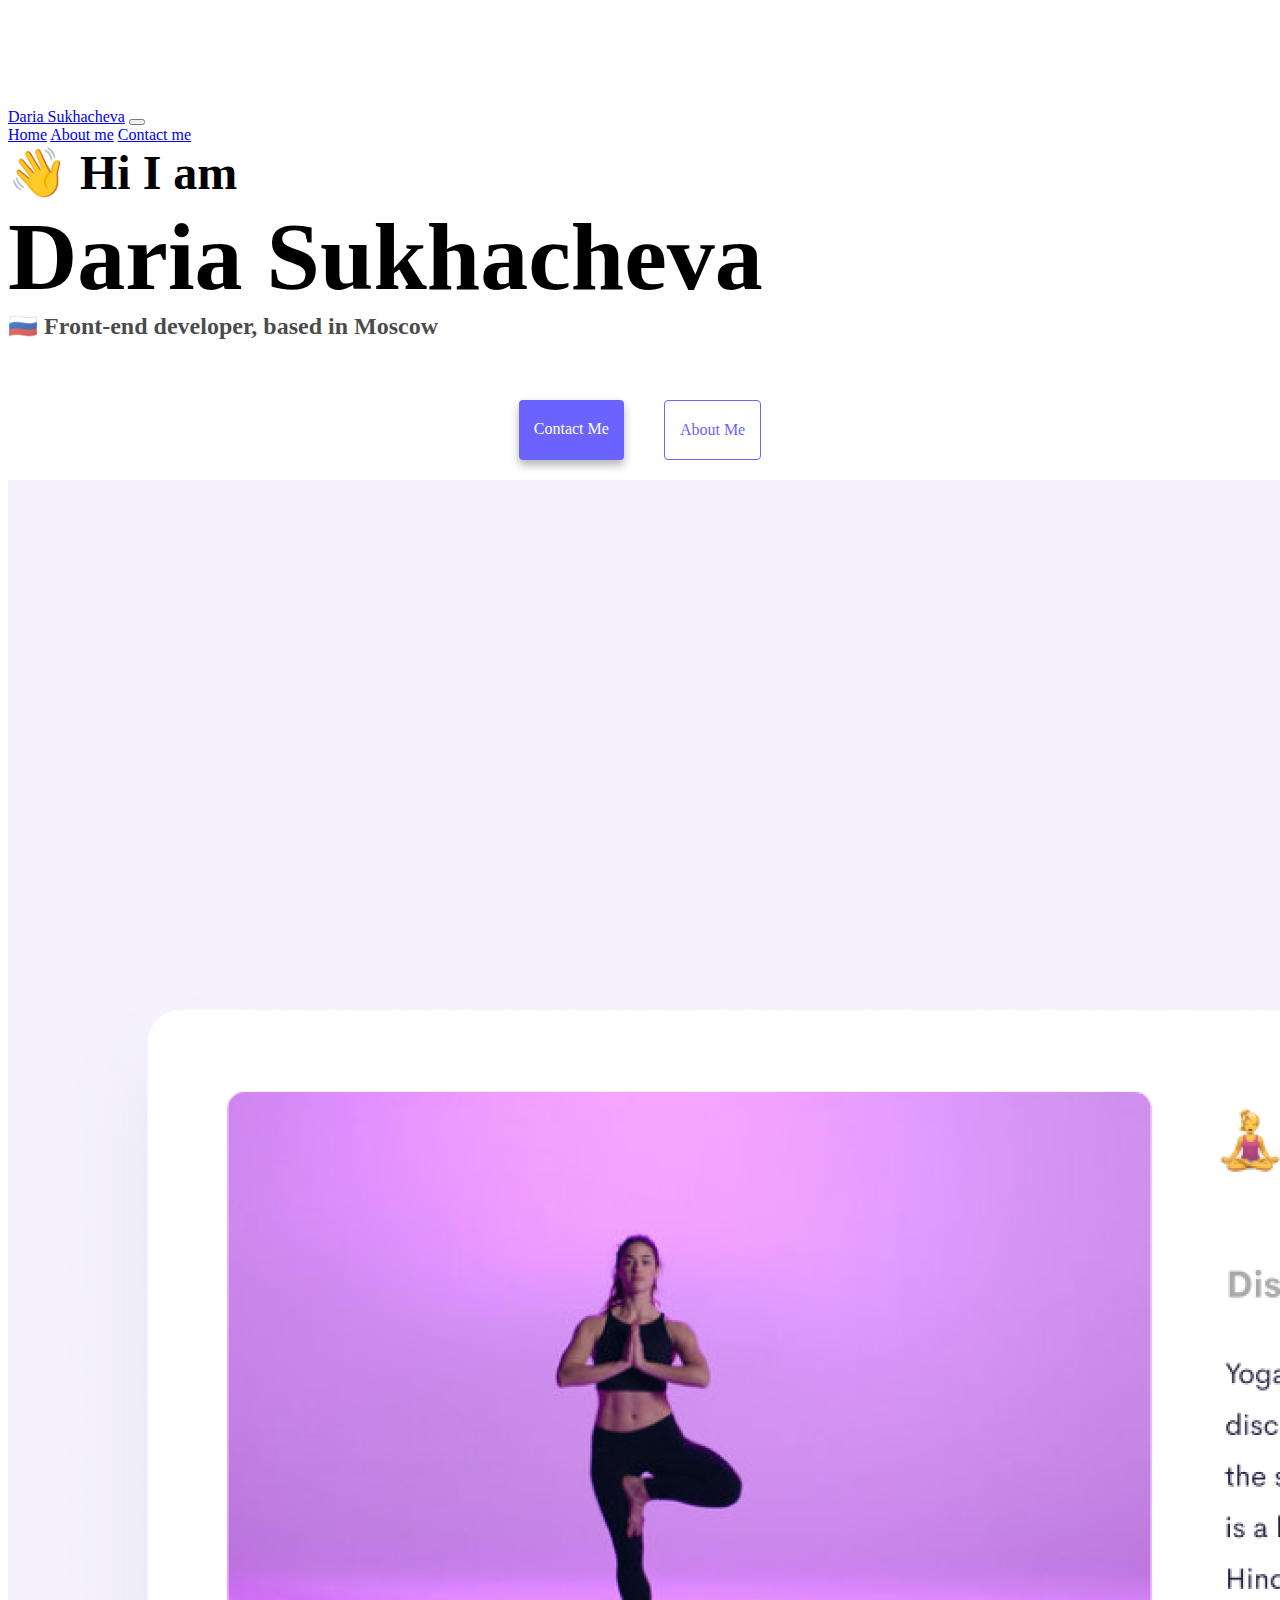
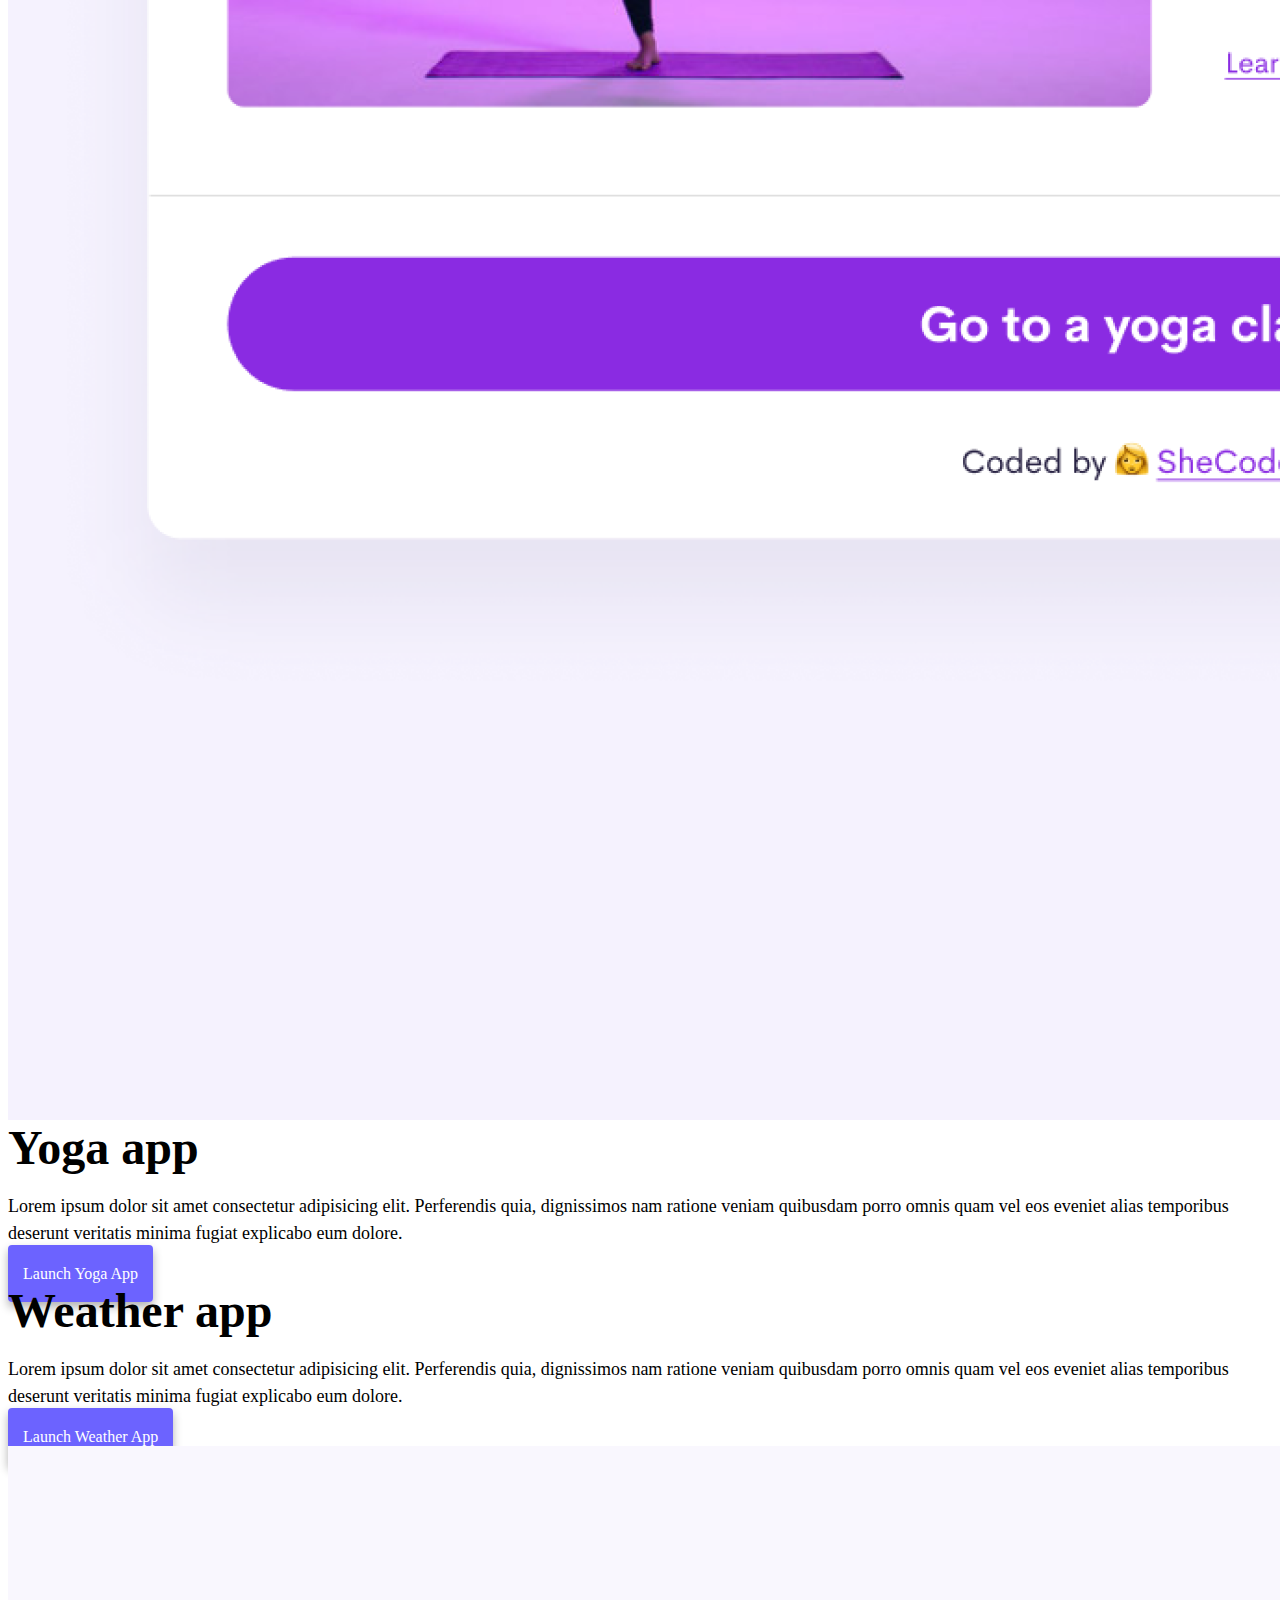
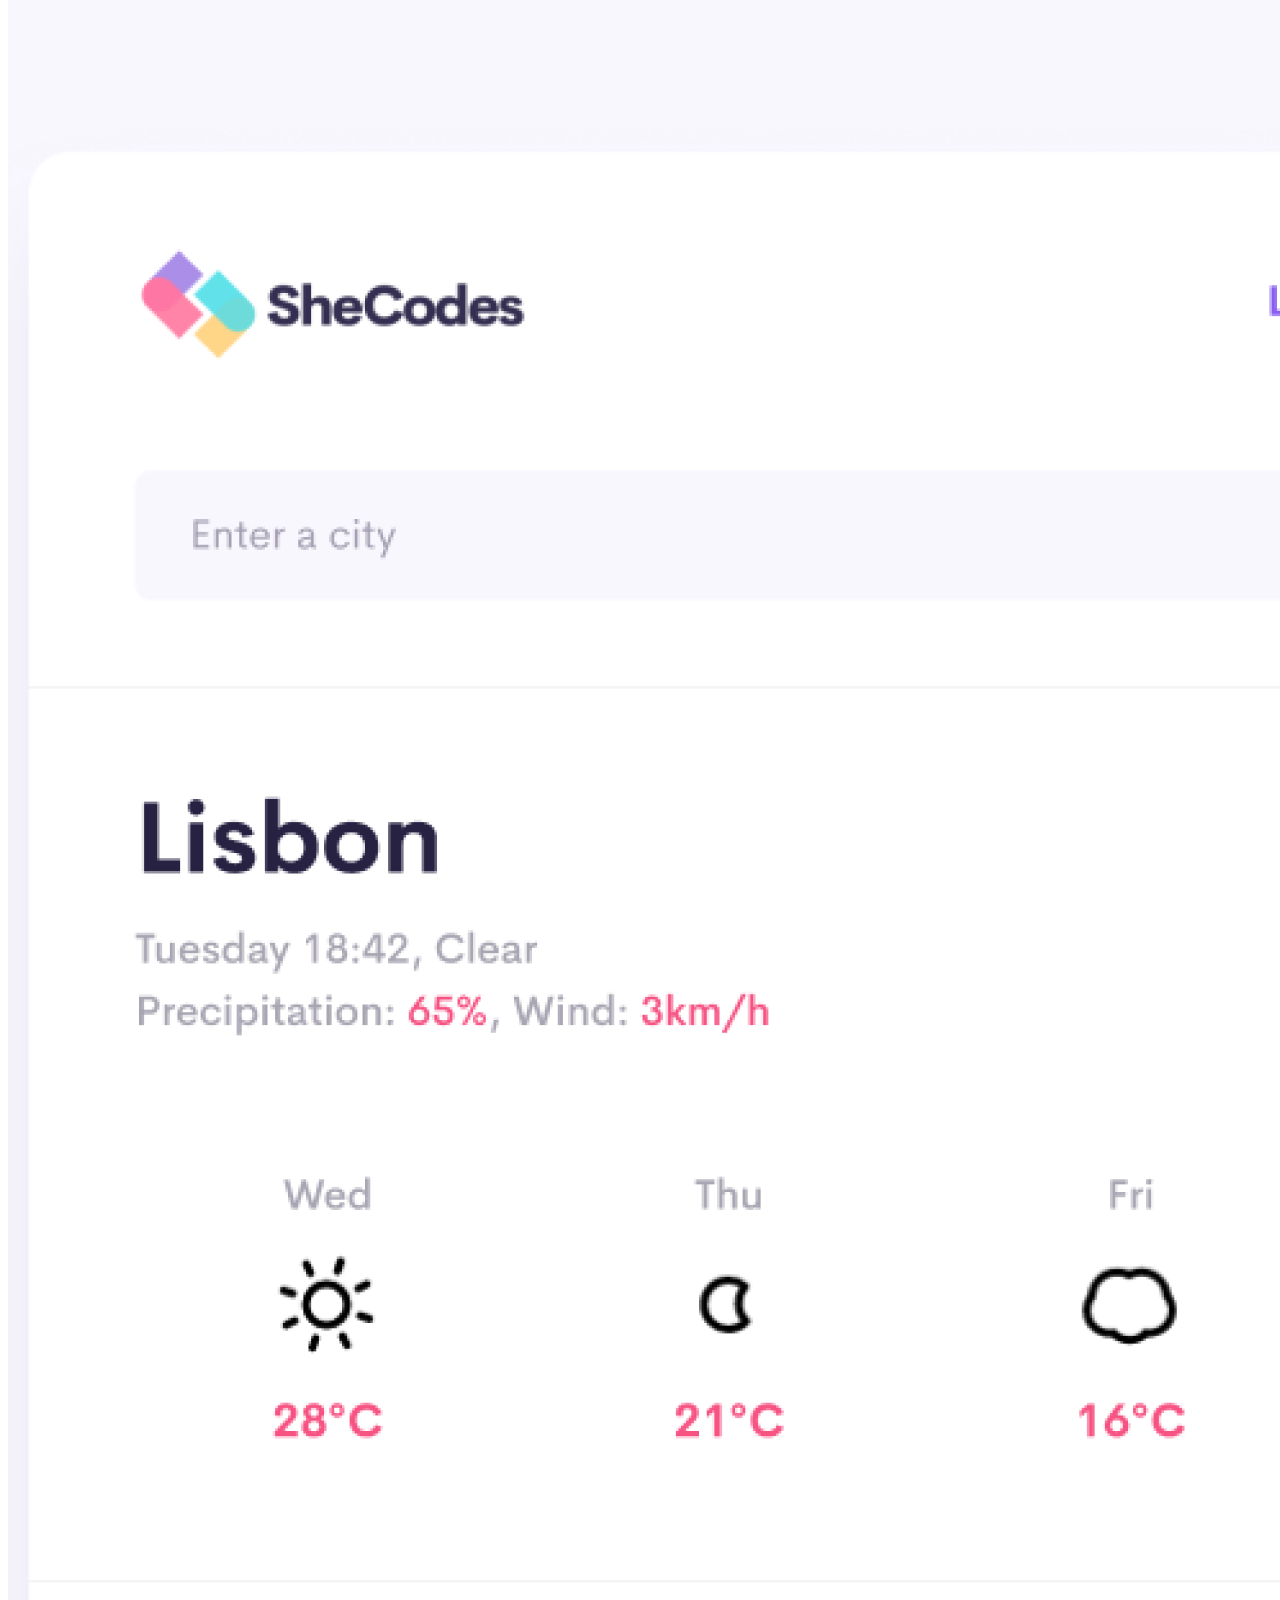
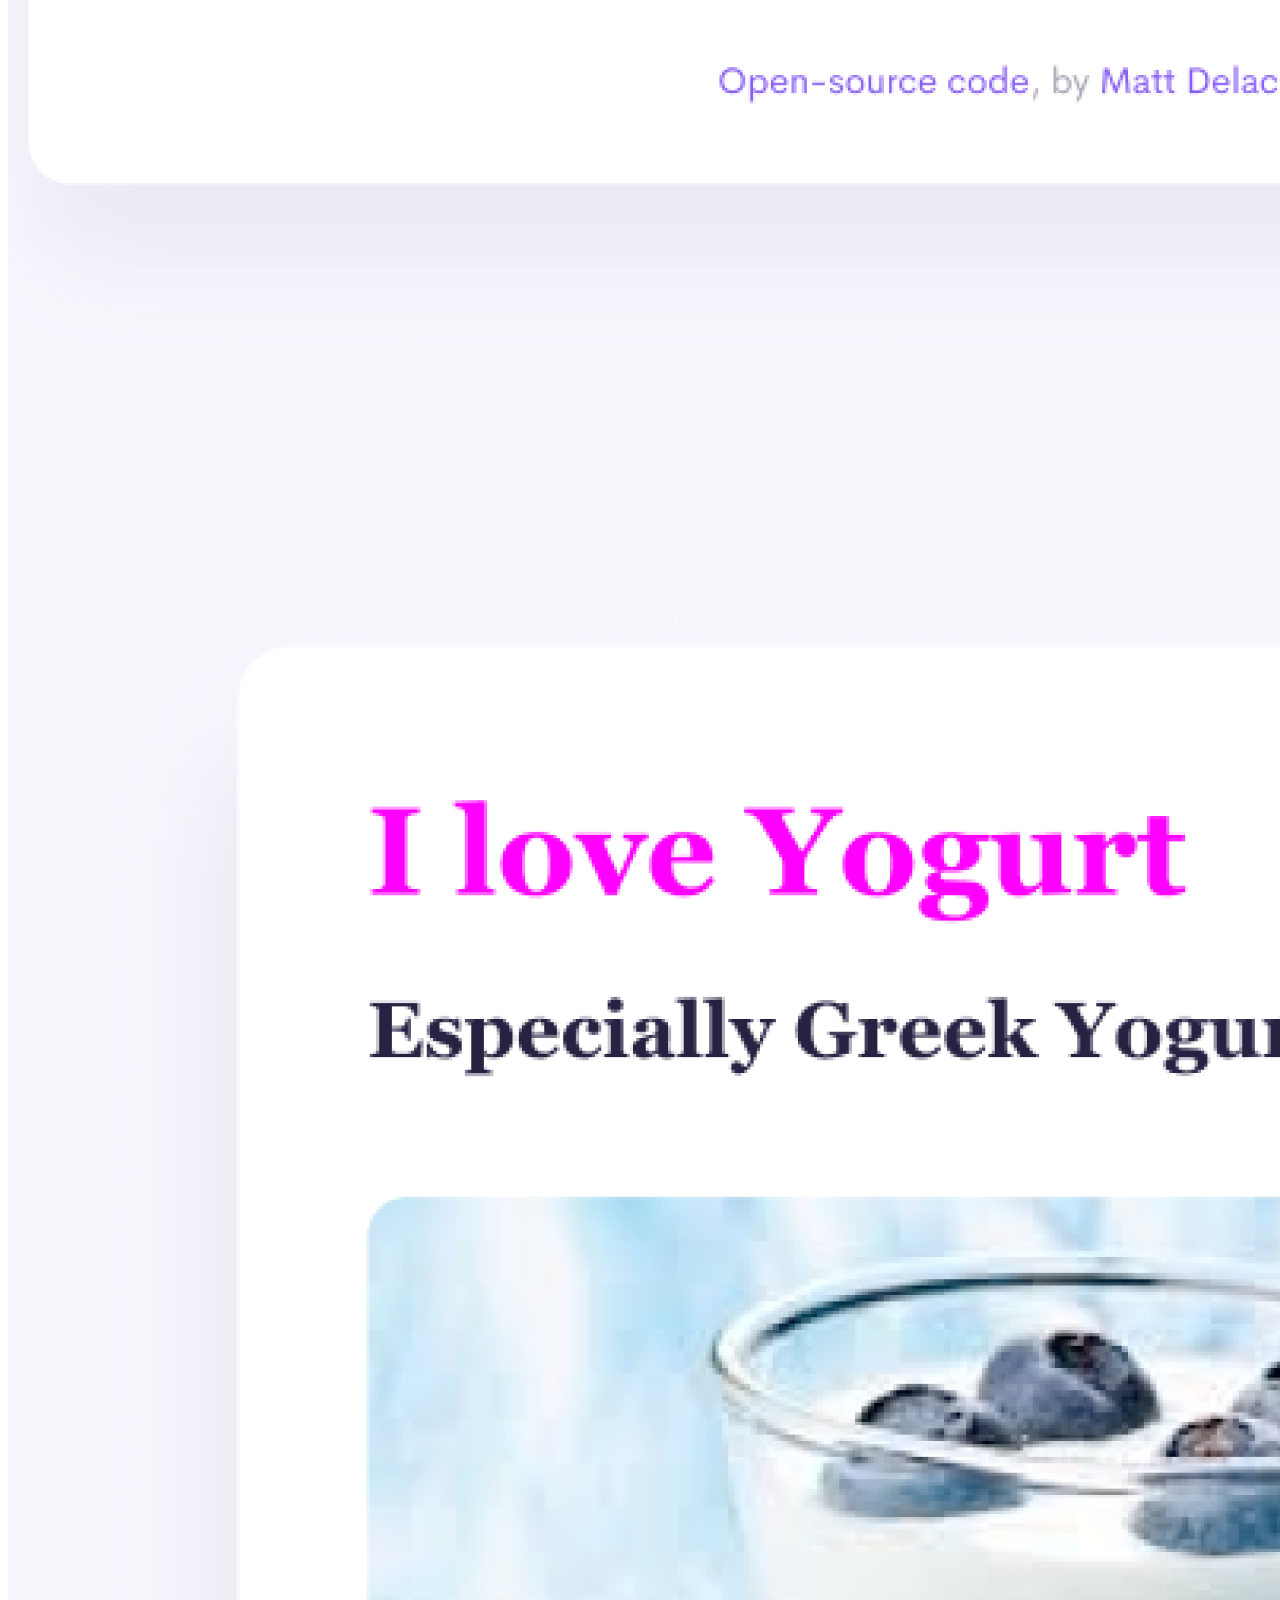
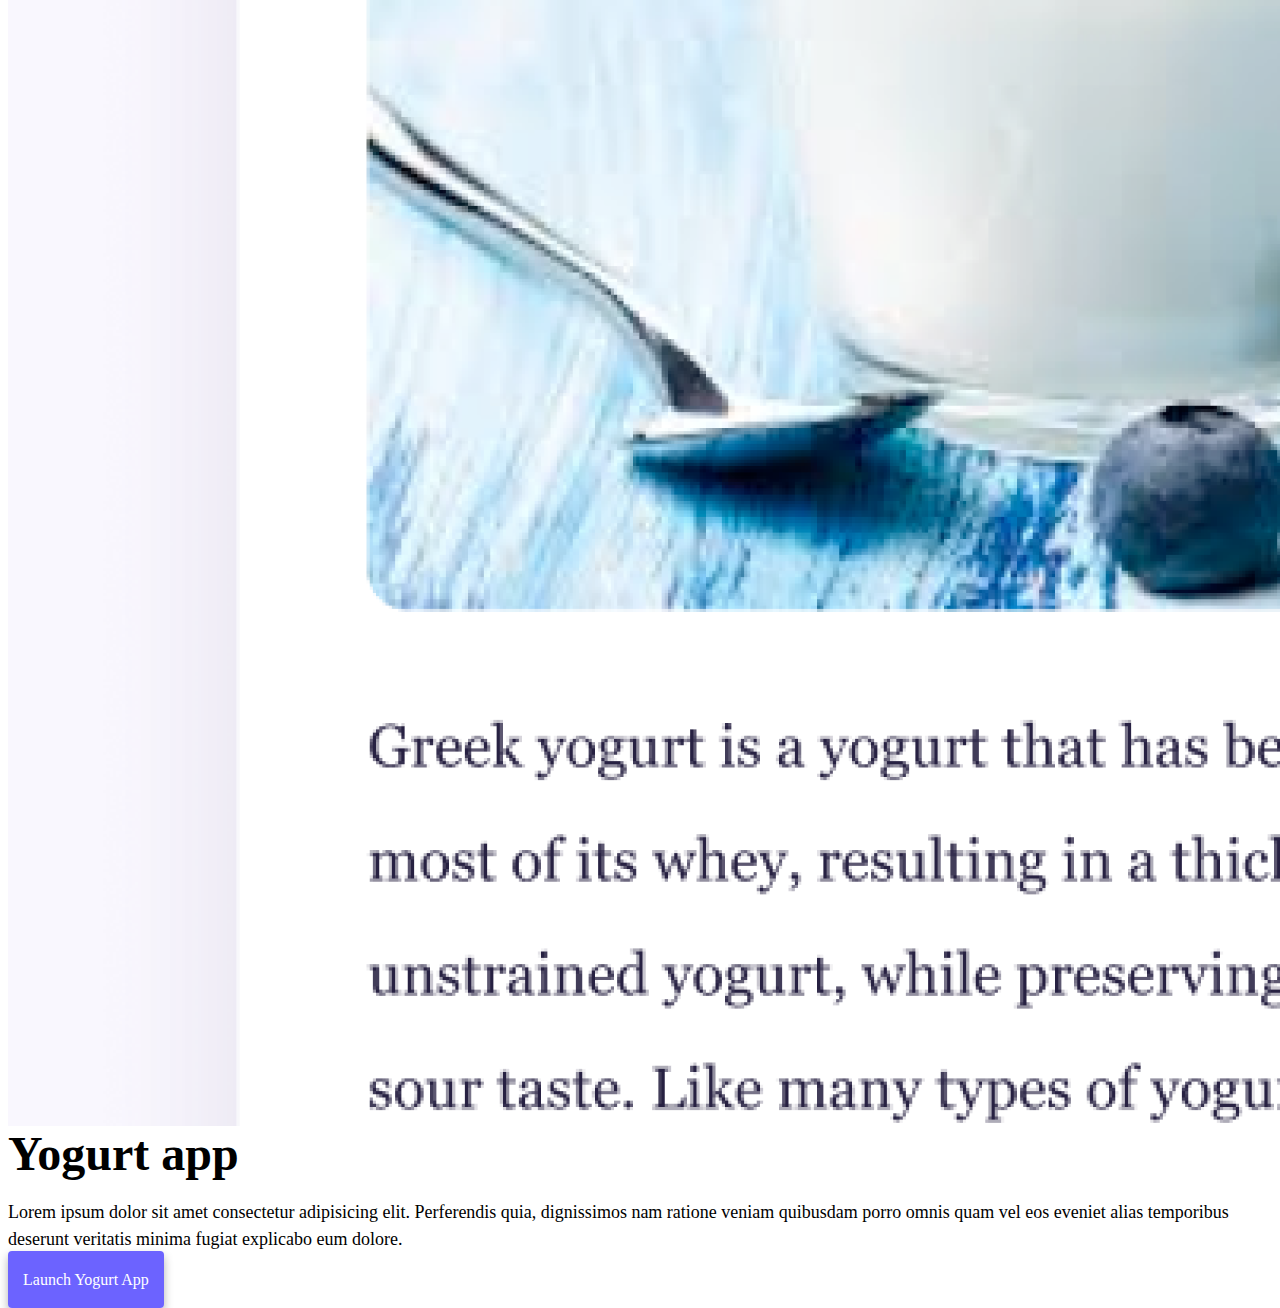
<file: index.html>
<!DOCTYPE html>
<html lang="en">

<head>
    <meta charset="UTF-8" />
    <meta http-equiv="X-UA-Compatible" content="IE=edge" />
    <meta name="viewport" content="width=device-width, initial-scale=1.0" />
    <title>Font-end developer - Daria Sukhacheva</title>
    <head>
        <meta name="description"
            content="This is a website about a front-end developer Daria Sukhacheva, showcasing her coding skills." />
    </head>
    <link rel="stylesheet" href="/style.css" />
    <link href="https://cdn.jsdelivr.net/npm/bootstrap@5.1.3/dist/css/bootstrap.min.css" rel="stylesheet"
        integrity="sha384-1BmE4kWBq78iYhFldvKuhfTAU6auU8tT94WrHftjDbrCEXSU1oBoqyl2QvZ6jIW3" crossorigin="anonymous" />
    <link href="https://cdn.jsdelivr.net/npm/bootstrap@5.1.3/dist/css/bootstrap.min.css" rel="stylesheet"
        integrity="sha384-1BmE4kWBq78iYhFldvKuhfTAU6auU8tT94WrHftjDbrCEXSU1oBoqyl2QvZ6jIW3" crossorigin="anonymous" />
</head>

<body>
    <nav class="navbar navbar-expand-lg navbar-light bg-light fixed-top">
        <div class="container-fluid">
            <a class="navbar-brand" href="#">Daria Sukhacheva</a>
            <button class="navbar-toggler" type="button" data-bs-toggle="collapse" data-bs-target="#navbarNavAltMarkup"
                aria-controls="navbarNavAltMarkup" aria-expanded="false" aria-label="Toggle navigation">
                <span class="navbar-toggler-icon"></span>
            </button>
            <div class="collapse navbar-collapse" id="navbarNavAltMarkup">
                <div class="navbar-nav">
                    <a class="nav-link active" aria-current="page" href="/"title="Go to homepage">Home</a>
                    <a class="nav-link" href="/about.html" title="Learn about me">About me</a>
                    <a class="nav-link" href="/about.html#contact" title="Get my contacts">Contact me</a>
                </div>
            </div>
        </div> 
    </nav>
    <h2 class="text-center">👋 Hi I am</h2>
    <h1 class="text-center">Daria Sukhacheva</h1>
    <h3 class="text-center">🇷🇺 Front-end developer, based in Moscow</h3>
    <div class="navigation-links mb-5">
        <a href="about.html#contact" title="go to find my contacts" class="contact-link">Contact me</a>
        <a href="about.html" title="go to About me page"class="about-link">About me</a>
    </div>
    <div class="container">
        <div class="row">
            <div class="col-md-6">
                <img src="/images/yoga.png" alt="Yoga project" class="img-fluid rounded d-none d-sm-block" />
            </div>
            <div class="col-md-6">
                <h2 class="mb-3">Yoga app</h2>
                <p>
                    Lorem ipsum dolor sit amet consectetur adipisicing elit. Perferendis
                    quia, dignissimos nam ratione veniam quibusdam porro omnis quam vel
                    eos eveniet alias temporibus deserunt veritatis minima fugiat
                    explicabo eum dolore.
                </p>
                <div class="mt-5">
                    <a href="#" title="see my Yoga project" class="primary-link">Launch Yoga App</a>
                </div>
            </div>
        </div>
        <div class="row mt-5">
            <div class="col-md-6">
                <h2 class="mb-3">Weather app</h2>
                <p>
                    Lorem ipsum dolor sit amet consectetur adipisicing elit. Perferendis
                    quia, dignissimos nam ratione veniam quibusdam porro omnis quam vel
                    eos eveniet alias temporibus deserunt veritatis minima fugiat
                    explicabo eum dolore.
                </p>
                <div class="mt-5 mb-5">
                    <a href="#" title="see my Weather project" class="primary-link">Launch Weather App</a>
                </div>
            </div>
            <div class="col-md-6">
                <img src="/images/weather.png" alt="Weather project" class="img-fluid rounded d-none d-sm-block" />
            </div>
        </div>
        <div class="row mt-5">
            <div class="col mb-5">
                <img src="/images/yogurt.png" alt="Yogurt project" class="img-fluid rounded d-none d-sm-block" />
            </div>
            <div class="col-md-6">
                <h2 class="mb-3">Yogurt app</h2>
                <p>
                    Lorem ipsum dolor sit amet consectetur adipisicing elit. Perferendis
                    quia, dignissimos nam ratione veniam quibusdam porro omnis quam vel
                    eos eveniet alias temporibus deserunt veritatis minima fugiat
                    explicabo eum dolore.
                </p>
                <div class="mt-5">
                    <a href="#" title="see my Yogurt project" class="primary-link">Launch Yogurt App</a>
                </div>
            </div>
        </div>
    </div>
</body>

</html>
</file>
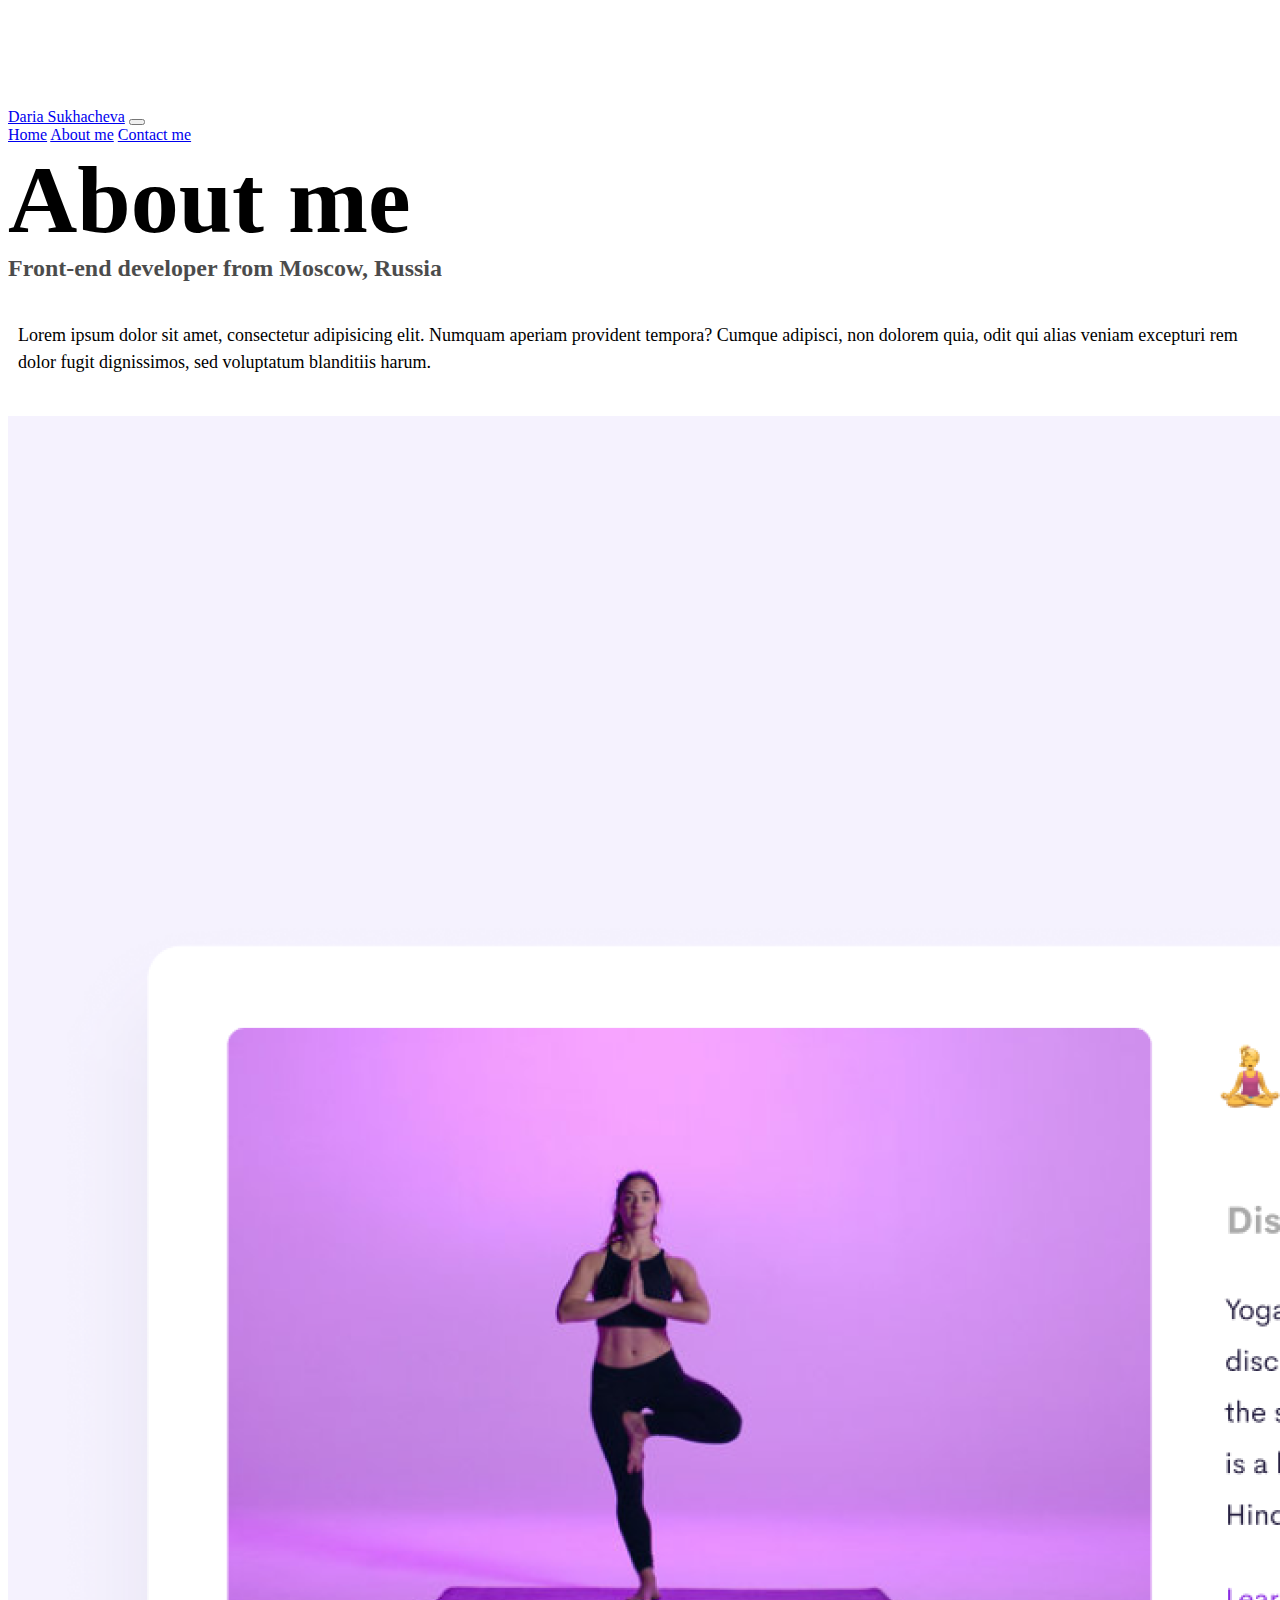
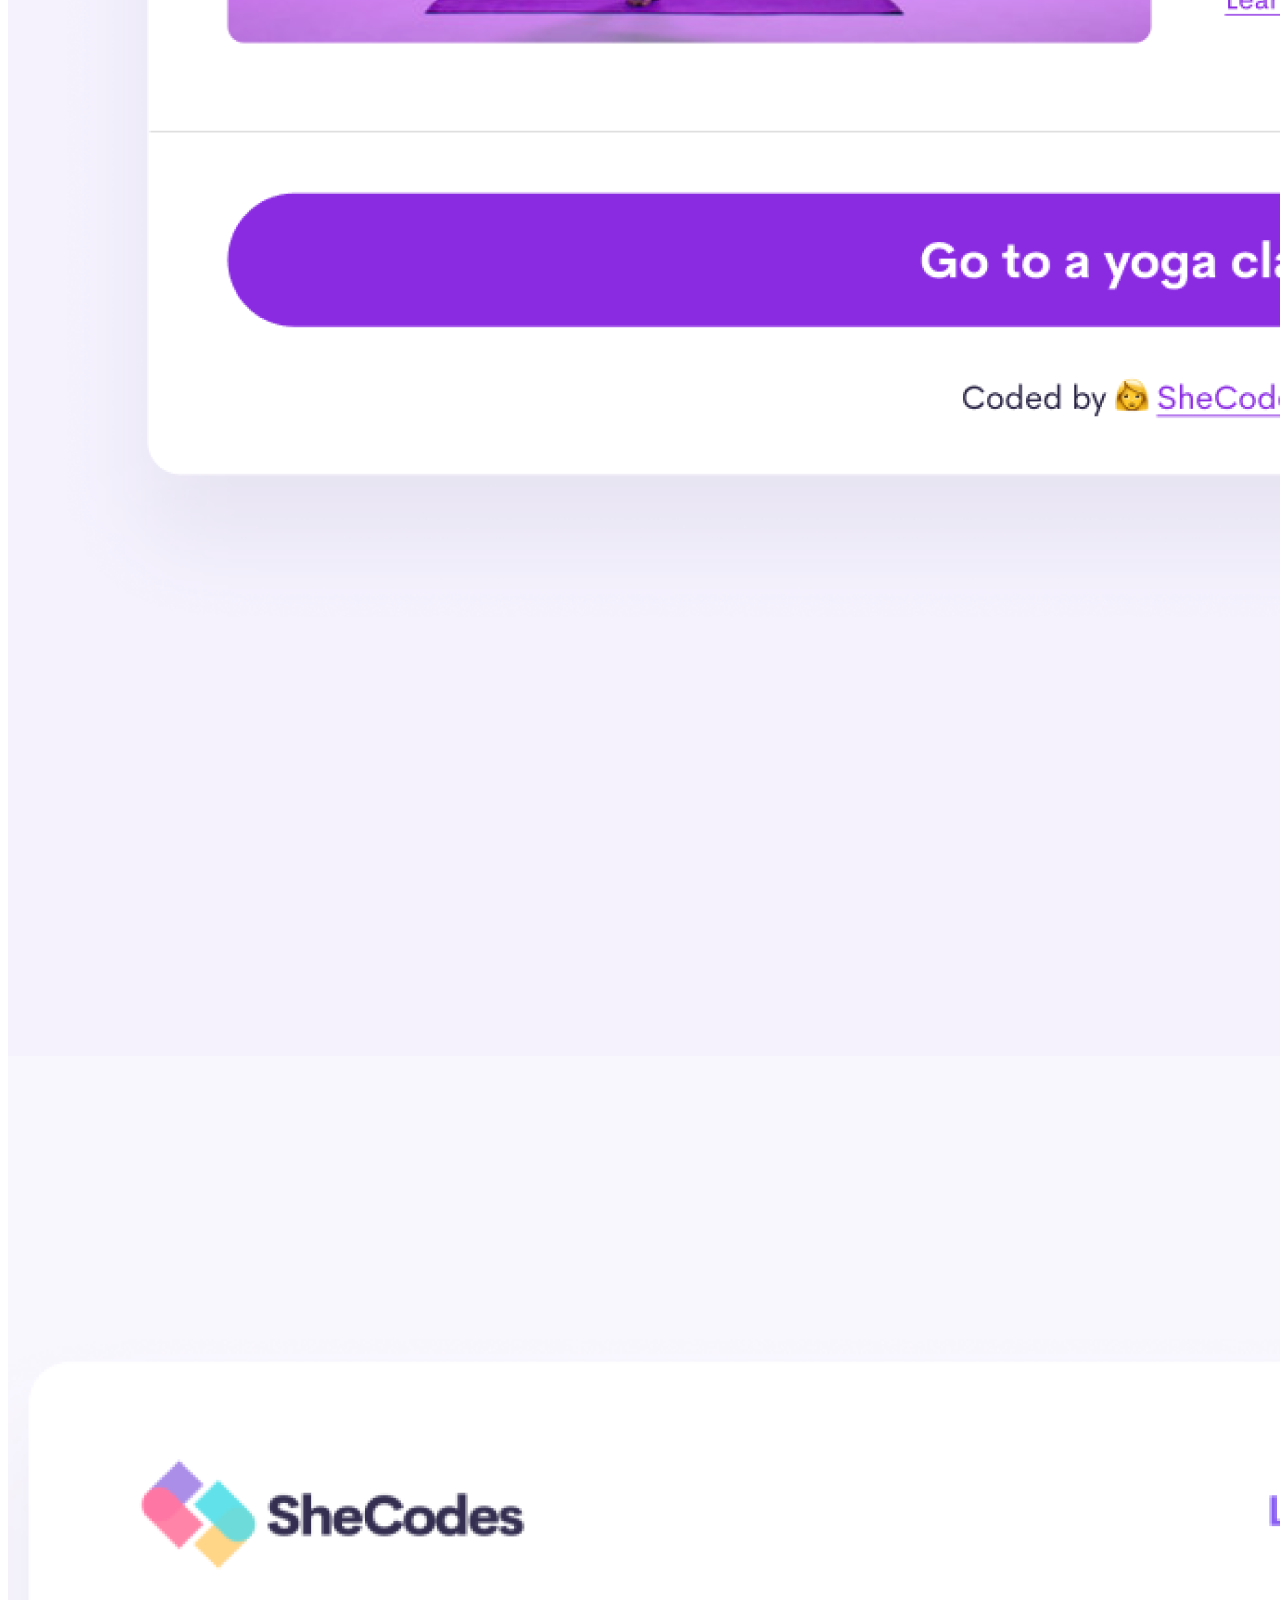
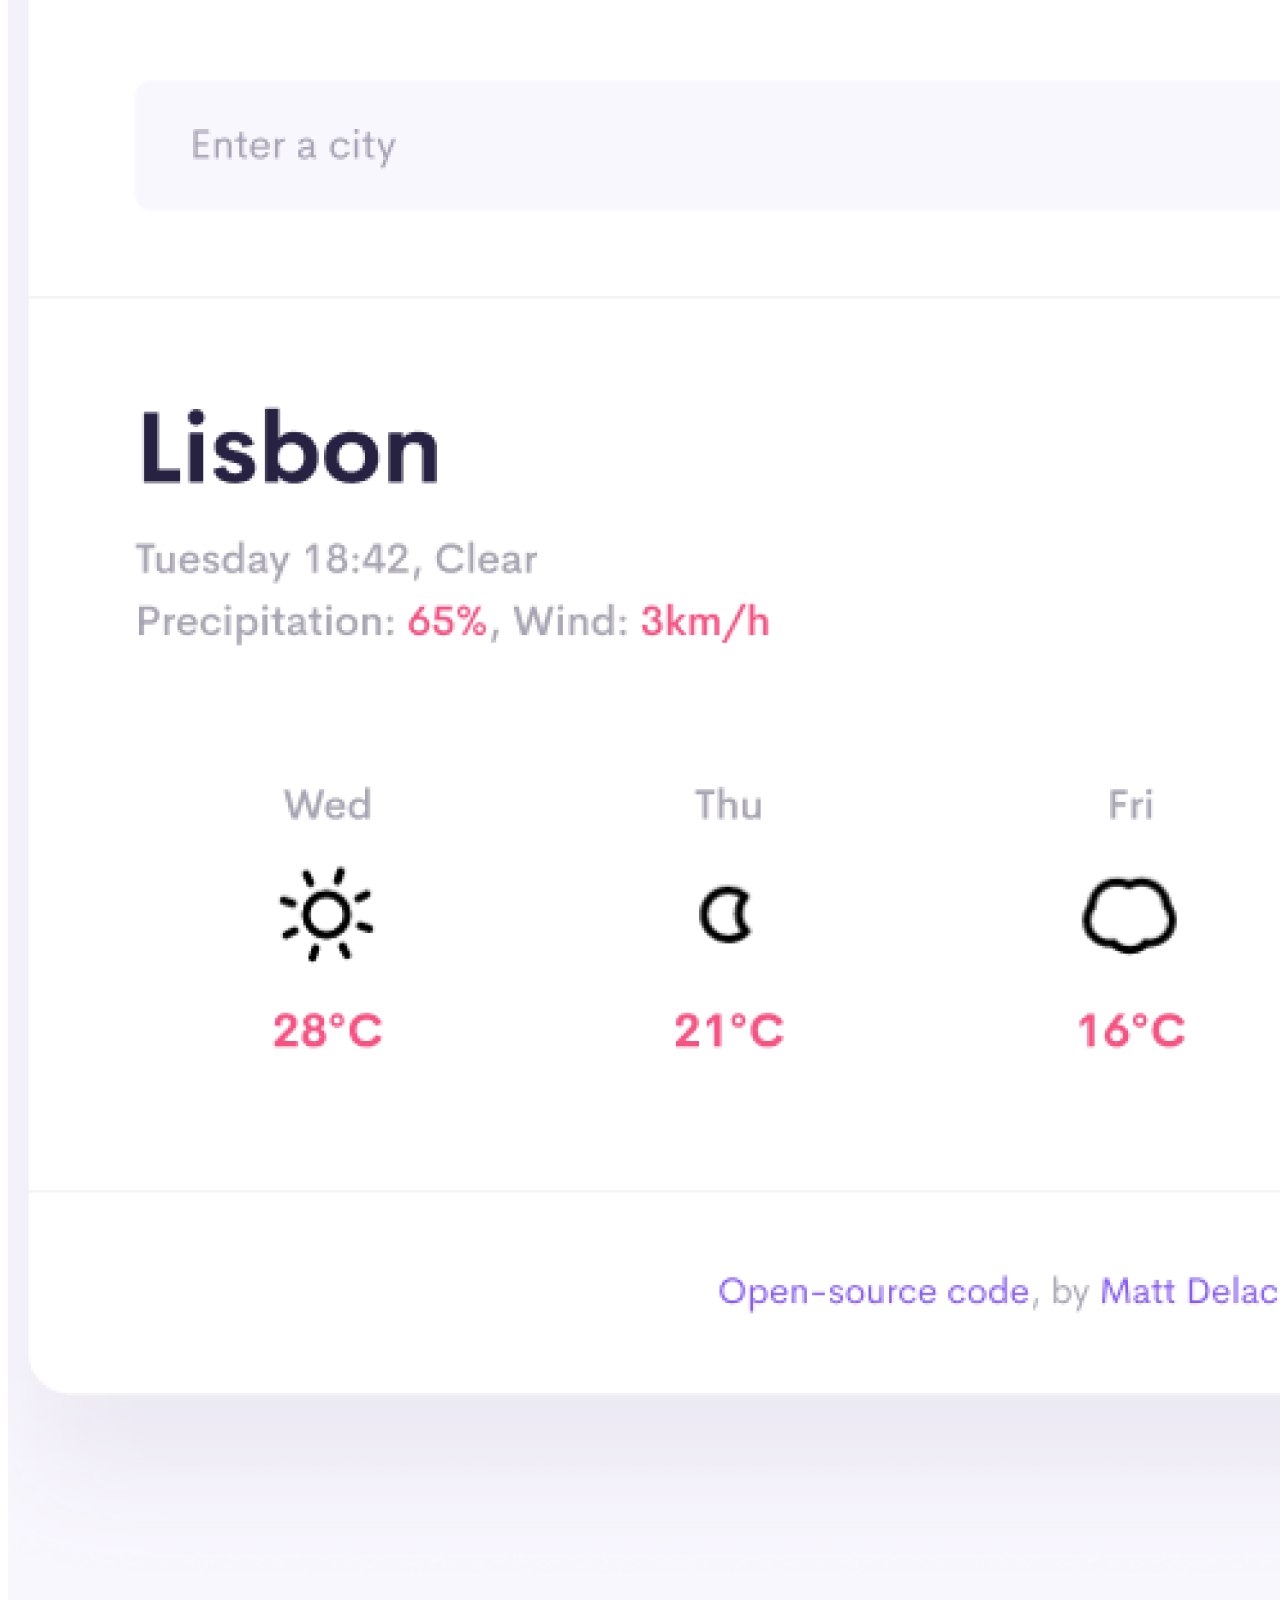
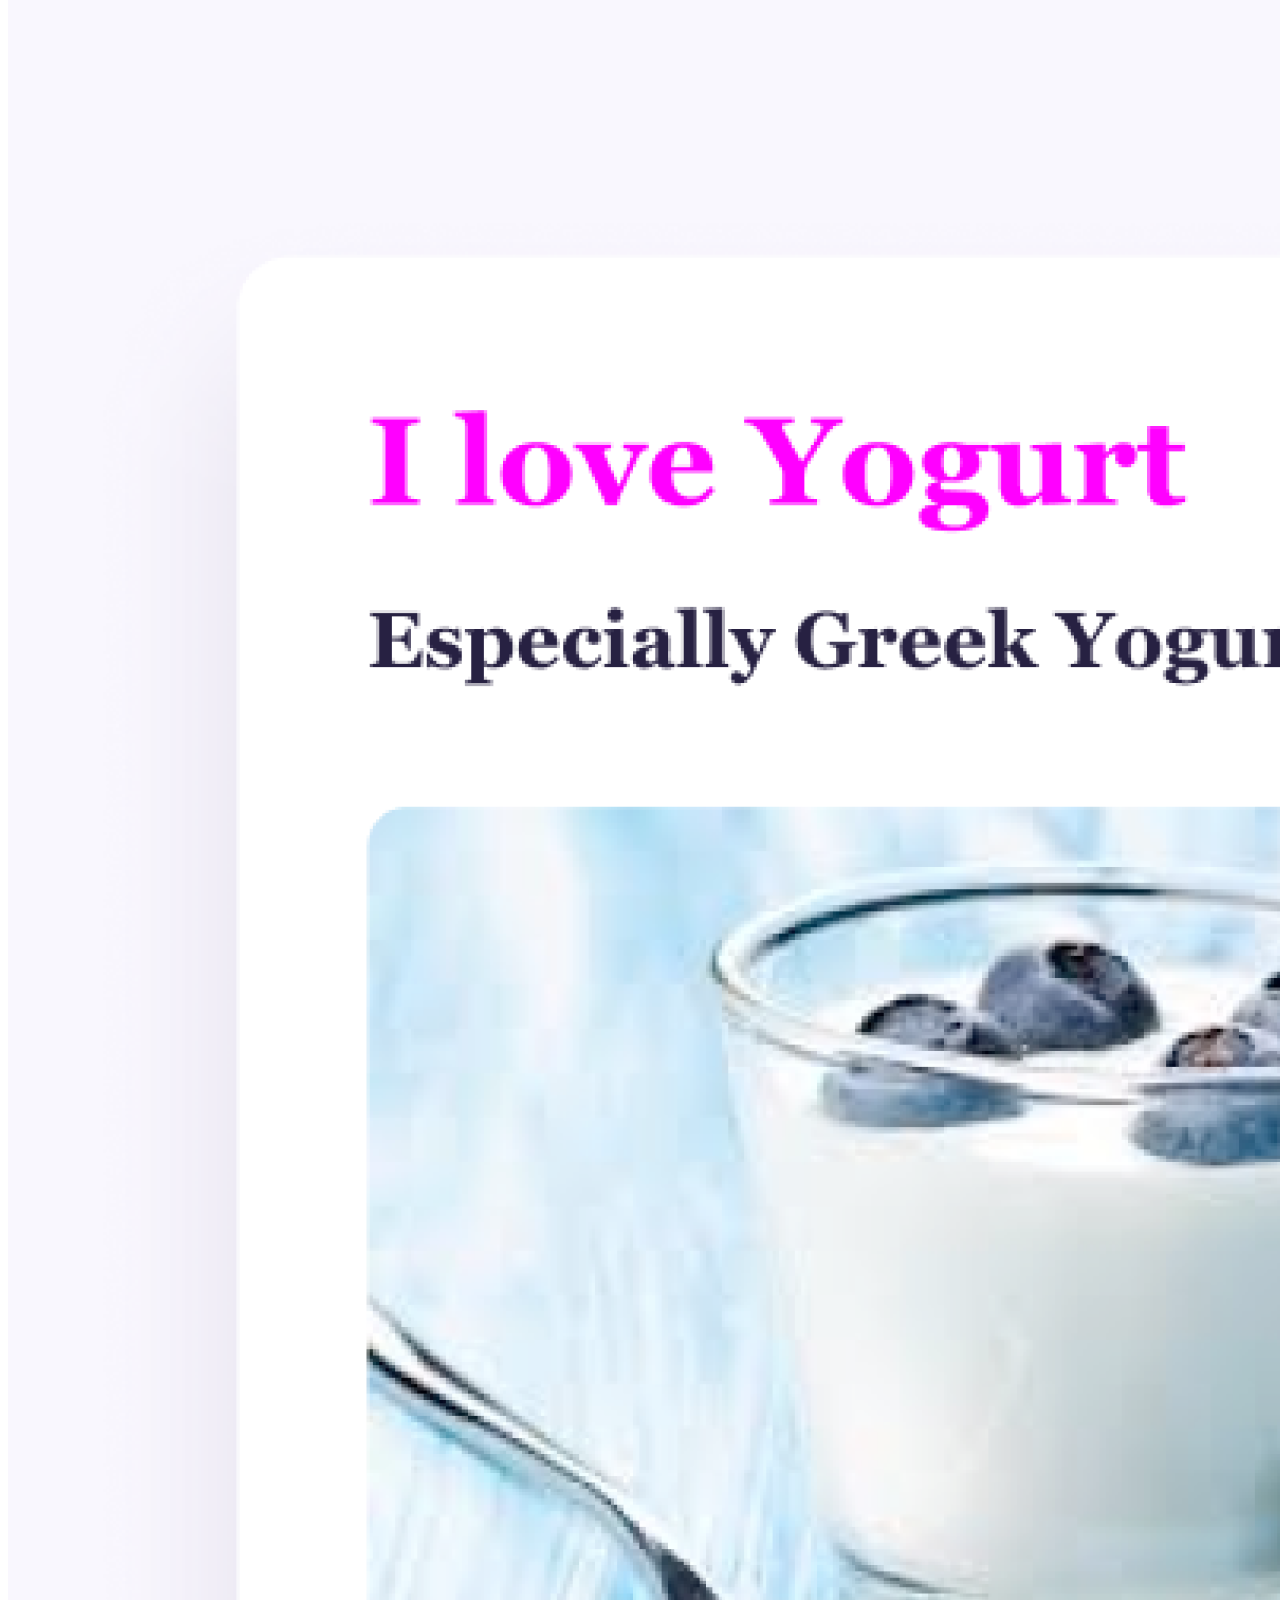
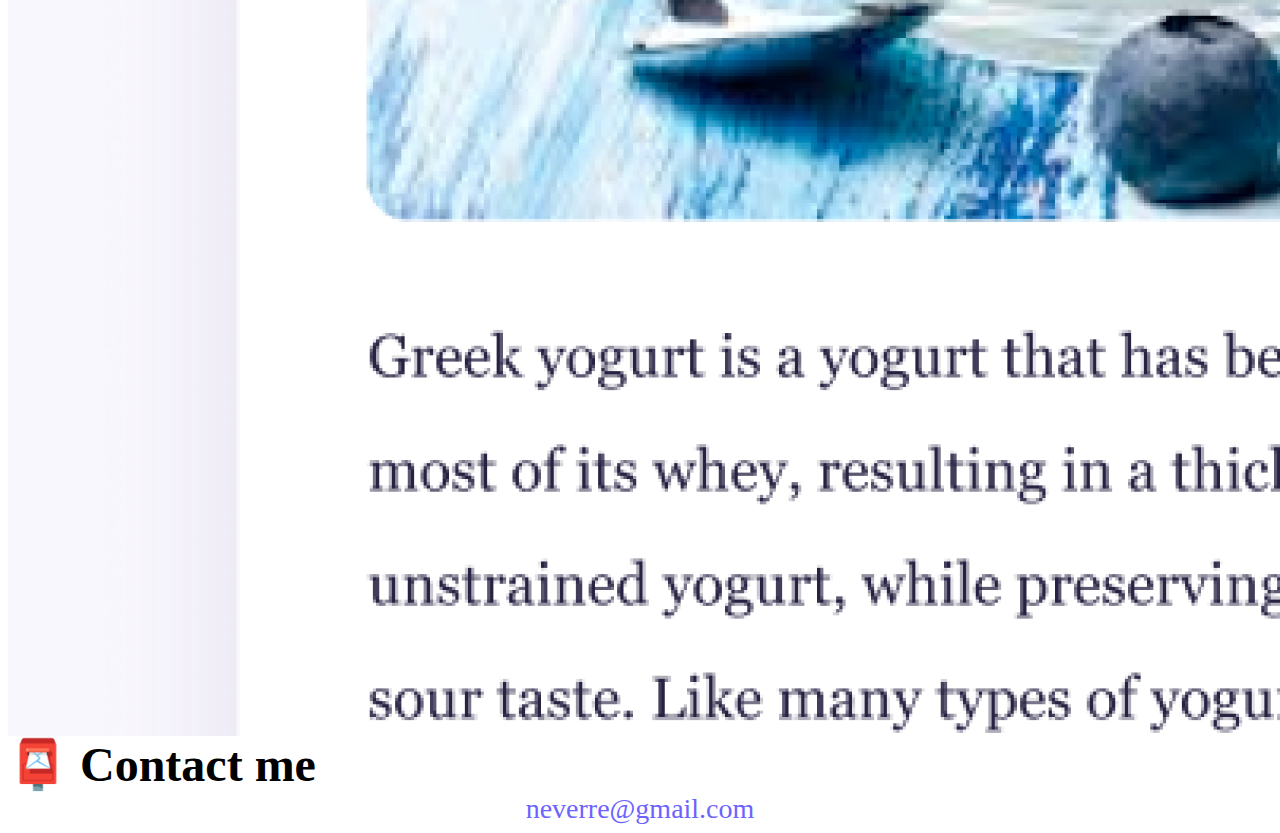
<file: about.html>
<!DOCTYPE html>
<html lang="en">

<head>
    <meta charset="UTF-8" />
    <meta http-equiv="X-UA-Compatible" content="IE=edge" />
    <meta name="viewport" content="width=device-width, initial-scale=1.0" />
    <link rel="stylesheet" href="style.css" />
    <link href="https://cdn.jsdelivr.net/npm/bootstrap@5.1.3/dist/css/bootstrap.min.css" rel="stylesheet"
        integrity="sha384-1BmE4kWBq78iYhFldvKuhfTAU6auU8tT94WrHftjDbrCEXSU1oBoqyl2QvZ6jIW3" crossorigin="anonymous" />
    <link href="https://cdn.jsdelivr.net/npm/bootstrap@5.1.3/dist/css/bootstrap.min.css" rel="stylesheet"
        integrity="sha384-1BmE4kWBq78iYhFldvKuhfTAU6auU8tT94WrHftjDbrCEXSU1oBoqyl2QvZ6jIW3" crossorigin="anonymous" />
    <title>About Daria - Daria Sukhacheva</title>
            <meta name="description"
                content="This is a page with contacts of front-end developer Daria Sukhacheva." />
</head>

<body>
    <nav class="navbar navbar-expand-lg navbar-light bg-light fixed-top">
        <div class="container-fluid">
            <a class="navbar-brand" href="#">Daria Sukhacheva</a>
            <button class="navbar-toggler" type="button" data-bs-toggle="collapse" data-bs-target="#navbarNavAltMarkup"
                aria-controls="navbarNavAltMarkup" aria-expanded="false" aria-label="Toggle navigation">
                <span class="navbar-toggler-icon"></span>
            </button>
            <div class="collapse navbar-collapse" id="navbarNavAltMarkup">
                <div class="navbar-nav">
                    <a class="nav-link" aria-current="page" href="/" title="Go to Home page">Home</a>
                    <a class="nav-link active" href="/about.html" title="Go to About me page">About me</a>
                    <a class="nav-link" href="/about.html#contact" title="Learn my contacts">Contact me</a>
                </div>
            </div>
        </div>
    </nav>
    <h1 class="text-center">About me</h1>
    <h3 class="text-center">Front-end developer from Moscow, Russia</h3>
    <div class="about-paragraphs text center">
        <p>
            Lorem ipsum dolor sit amet, consectetur adipisicing elit. Numquam
            aperiam provident tempora? Cumque adipisci, non dolorem quia, odit qui
            alias veniam excepturi rem dolor fugit dignissimos, sed voluptatum
            blanditiis harum.
        </p>
    </div>
    <div class="container">
        <div class="row">
            <div class="col-sm-4">
                <img src="/images/yoga.png" alt="Yoga project" class="img-fluid mb-5 p-2 shadow rounded" />
            </div>
            <div class="col-sm-4">
                <img src="/images/weather.png" alt="Weather project" class="img-fluid mb-5 p-2 shadow rounded" />
            </div>
            <div class="col-sm-4">
                <img src="/images/yogurt.png" alt="Yogurt project" class="img-fluid mb-5 p-2 shadow rounded" />
            </div>
        </div>
    </div>
    <div id="contact">
        <h2 class="text-center mt-5">📮 Contact me</h2>
        <a href="mailto:neverre@gmail.com" title="send me an email" class="email-link">
            neverre@gmail.com
        </a>
    </div>
</body>

</html>
</file>
<file: style.css>
:root {
  --primary-color: #6c63ff;
  --secondary-color: #f5f2fe;
  --box-shadow: 0 5px 10px rgba(0, 0, 0, 0.3);
}

body {
  padding-top: 100px;
}

h1,
h2,
h3 {
  margin: 0;
}

h1 {
  font-size: 96px;
}

h2 {
  font-size: 48px;
}

h3 {
  font-size: 24px;
  opacity: 0.7;
}

p {
  font-size: 18px;
  line-height: 1.5;
}

.navigation-links {
  display: flex;
  margin-top: 40px;
  justify-content: center;
}
.navigation-links:hover {
  color: white;
}
.navigation-links a {
  margin: 20px;
  border-radius: 4px;
  padding: 20px 15px;
  text-decoration: none;
  text-transform: capitalize;
}

.contact-link {
  background: var(--primary-color);
  box-shadow: var(--box-shadow);
  color: white;
}
.contact-link:hover {
  color: white;
}
.about-link {
  color: var(--primary-color);
  border: 1px solid var(--primary-color);
}

.homepage-link {
  color: var(--primary-color);
  text-align: center;
  display: block;
}

.about-link:hover {
  color: var(--primary-color);
}
.about-paragraphs {
  display: flex;
  margin: 30px 0;
}

.about-paragraphs p {
  margin: 10px;
}
.about-paragraphs:hover {
  color: white;
}
.email-link {
  display: flex;
  justify-content: center;
  color: var(--primary-color);
  font-size: 28px;
  text-decoration: none;
}

.email-link:hover {
  text-decoration: underline;
  color: white;
}

.primary-link {
  border-radius: 4px;
  padding: 20px 15px;
  text-decoration: none;
  text-transform: capitalize;
  background: var(--primary-color);
  box-shadow: var(--box-shadow);
  color: white;
}
.primary-link:hover {
  color: white;
}
img {
  vertical-align: middle;
}

@media (max-width: 576px) {
  h1 {
    font-size: 48px;
    line-height: 1.5;
  }

  h2 {
    font-size: 32px;
    text-align: center;
  }

  p {
    text-align: center;
  }

  .primary-link {
    display: block;
    text-align: center;
    margin: 0 20px;
  }
}
</file>
